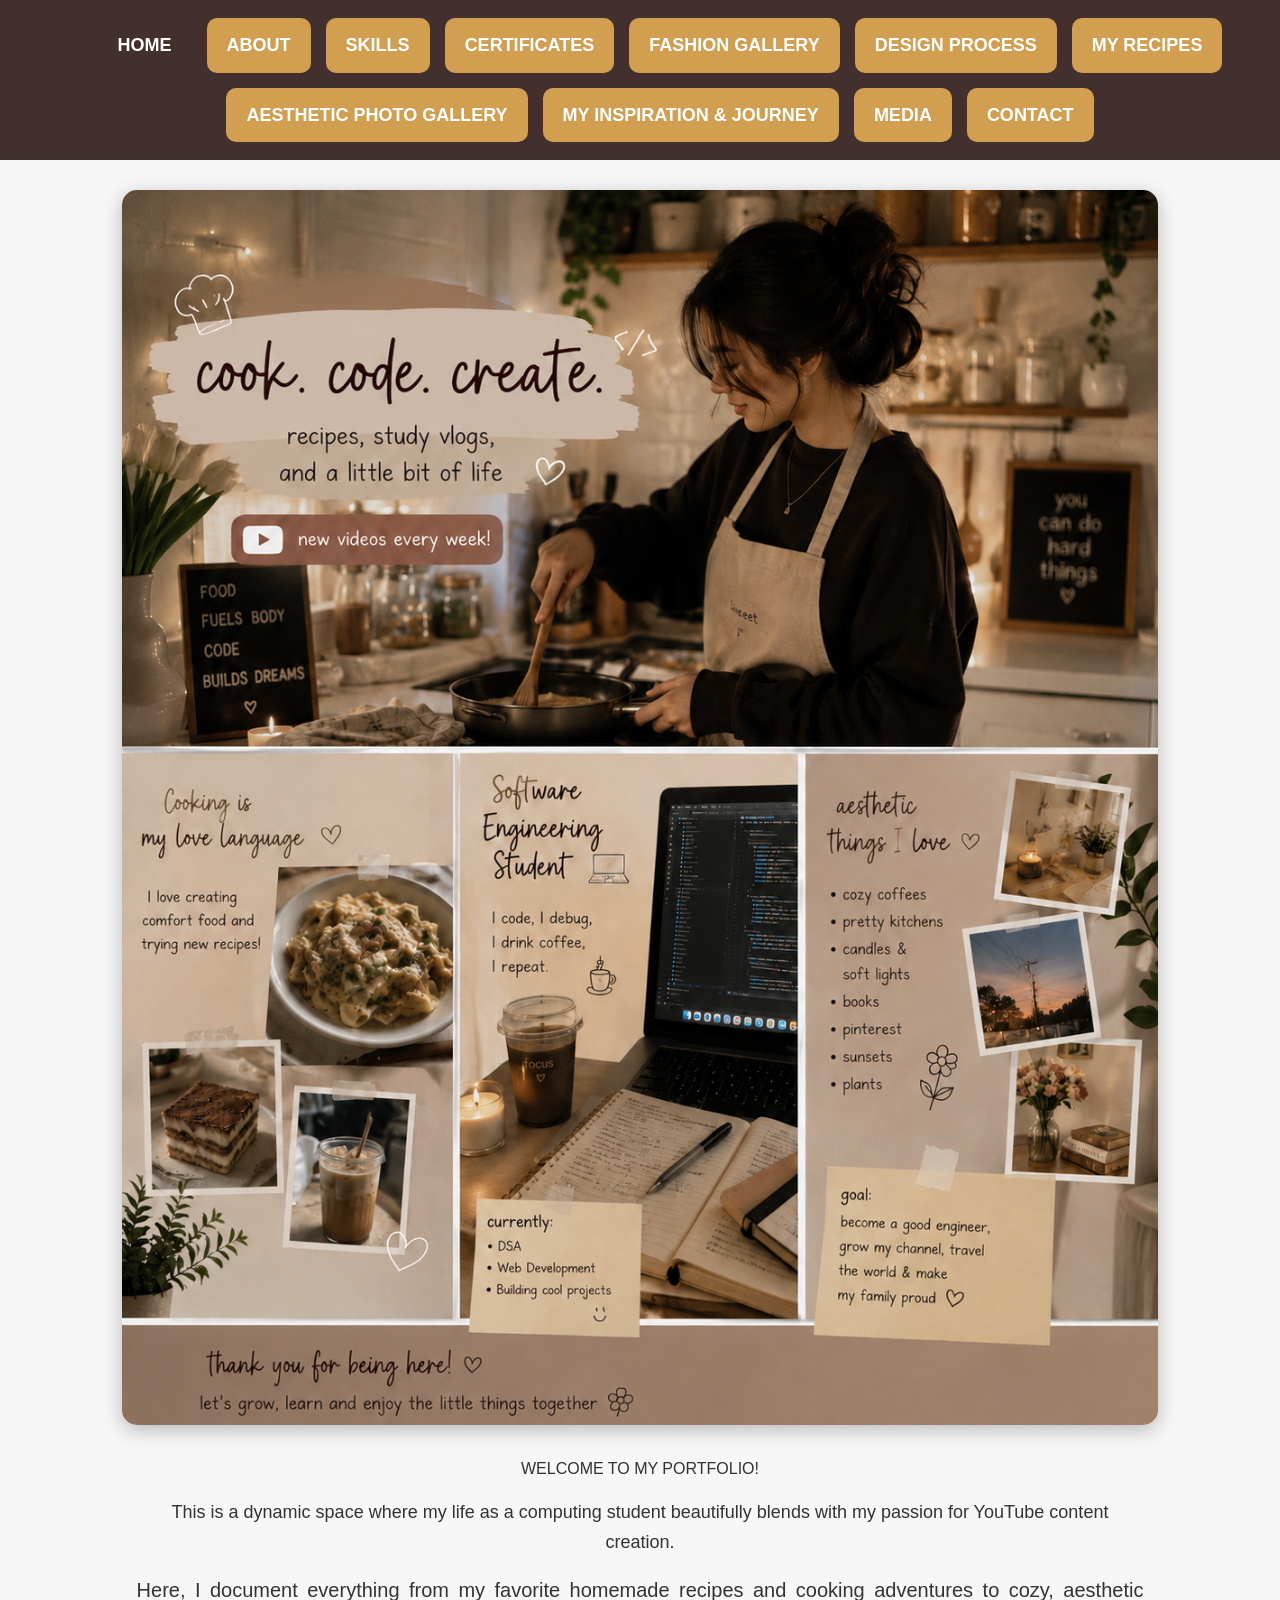
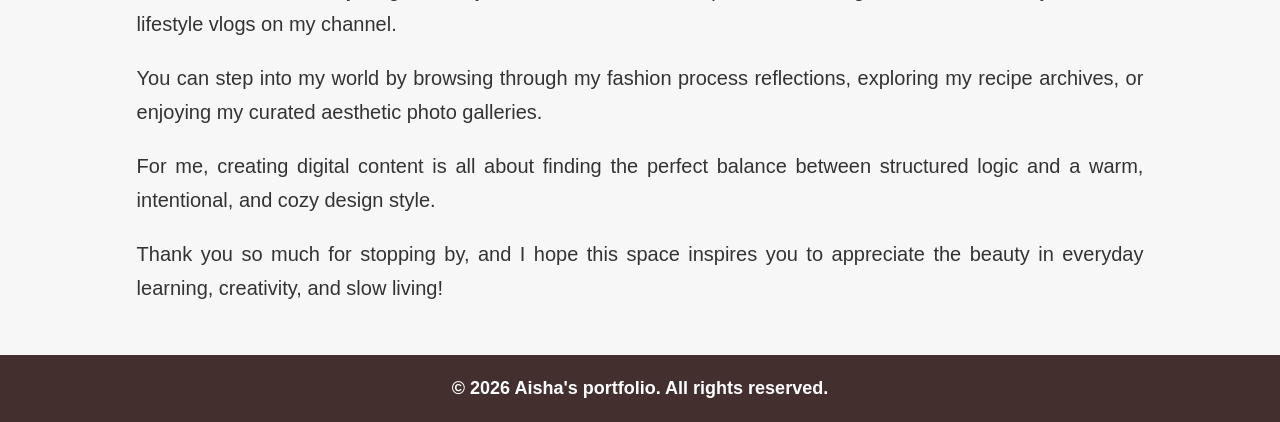
<file: index.html>
<!DOCTYPE html>
<html lang="en">
<head>
    <meta charset="UTF-8">
    <meta name="viewport" content="width=device-width, initial-scale=1.0">
    <title>My Portfolio | Home</title>
        <link rel="stylesheet" href="style.css">
</head>
<body>
    <div class="hero">
        <header>
            <nav>
                <ul class="nav-links">
                    <li class="current"><a href="index.html">HOME</a></li>
                    <li><a href="about.html">ABOUT</a></li>
                    <li><a href="skills.html">SKILLS</a></li>
                    <li><a href="certificate.html">CERTIFICATES</a></li>
                    <li><a href="fashion-gallery.html">FASHION GALLERY</a></li>
                    <li><a href="design-process.html">DESIGN PROCESS</a></li>
                    <li><a href="my-recipes.html">MY RECIPES</a></li>
                    <li><a href="aesthetic.html">AESTHETIC PHOTO GALLERY</a></li>
                    <li><a href="my-journey.html">MY INSPIRATION & JOURNEY</a></li>
                    <li><a href="media.html">MEDIA</a></li>
                    <li><a href="contact.html">CONTACT</a></li>
                </ul>
            </nav>
        </header>
               <main>
            <div class="hero-banner">
                  <main>
    <div class="hero-banner">
        <img src="home-banner.png" alt="Home Banner" class="banner-img" height="40%" width="100%">
       <div class ="detail"
 <h1 class="home-para"><span>WELCOME TO MY PORTFOLIO!</span></h1>
   <p>This is a dynamic space where my life as a computing student beautifully blends with my passion for YouTube content creation.</p>
<p class="home-para">Here, I document everything from my favorite homemade recipes and cooking adventures to cozy, aesthetic lifestyle vlogs on my channel.</p>
<p class="home-para">You can step into my world by browsing through my fashion process reflections, exploring my recipe archives, or enjoying my curated aesthetic photo galleries.</p>
<p class="home-para">For me, creating digital content is all about finding the perfect balance between structured logic and a warm, intentional, and cozy design style.</p>
<p class="home-para">Thank you so much for stopping by, and I hope this space inspires you to appreciate the beauty in everyday learning, creativity, and slow living!</p>
      
       </div>
        </main>
    </div>
    <footer>© 2026 Aisha's portfolio. All rights reserved.</footer>

</body>
</html>
</file>
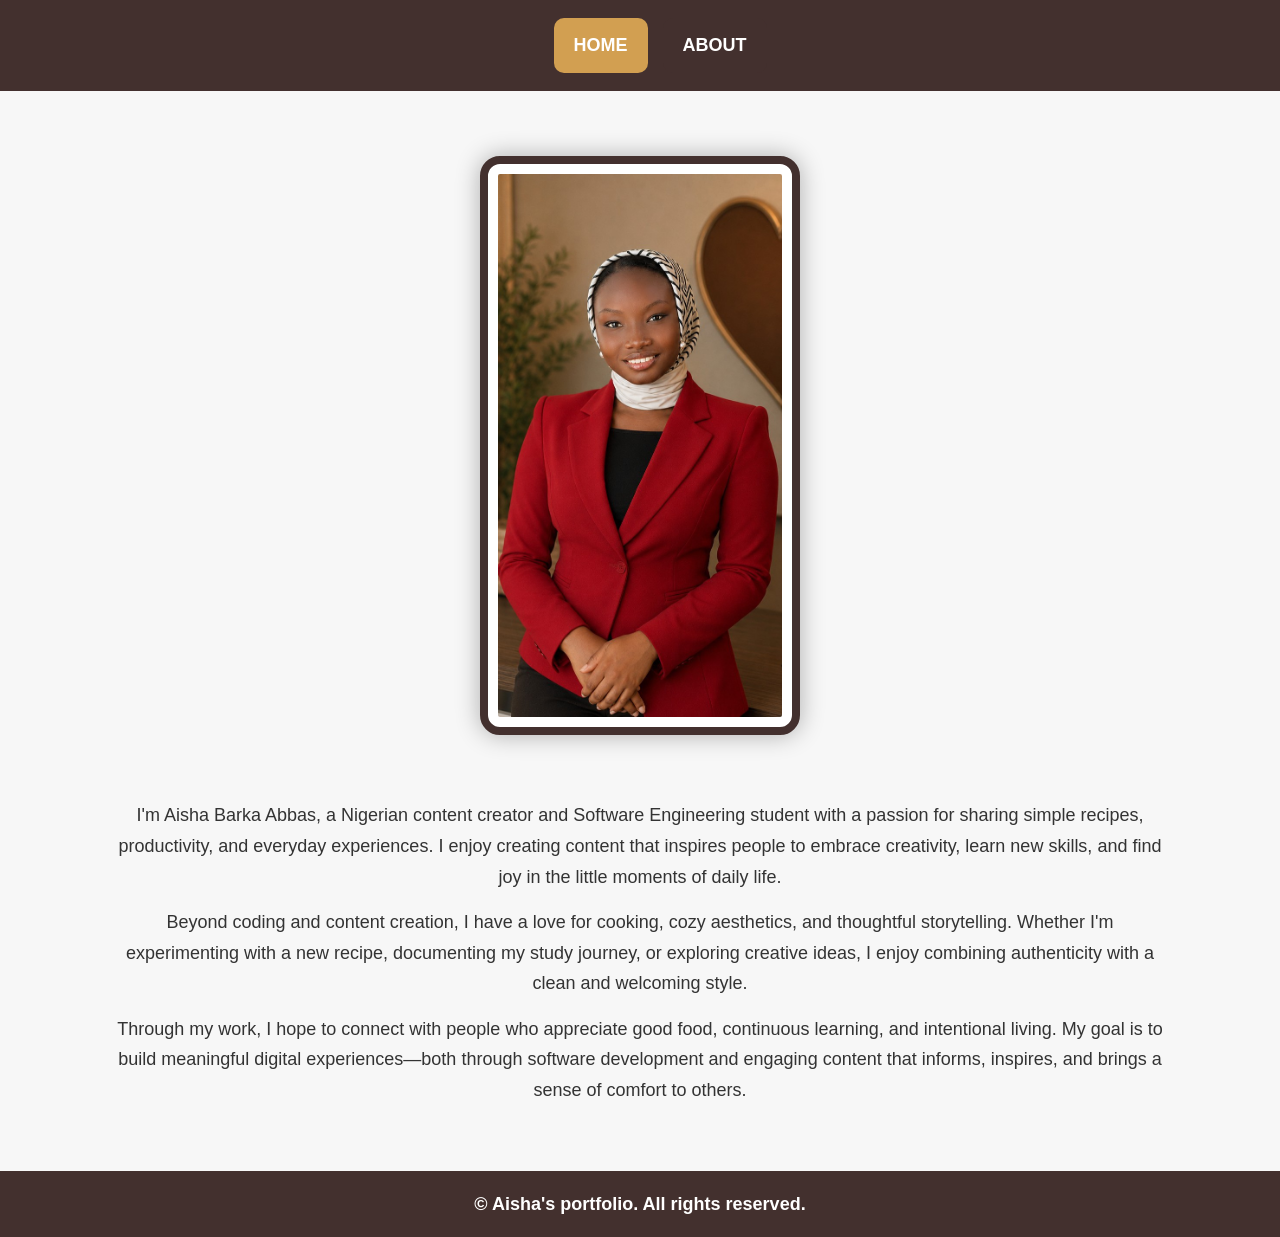
<file: about.html>
<!DOCTYPE html>
<html lang="en">
<head>
    <meta charset="UTF-8">
    <meta name="viewport" content="width=device-width, initial-scale=1.0">
    <title>About</title>
        <link rel="stylesheet" href="style.css">
</head>
<body>
 <div class="hero">
     <header>
    <nav>
        <ul class="nav-links">
            <li><a href="index.html">HOME</a></li>
            <li class="current"><a href="about.html">ABOUT</a></li>
                    </ul>
    </nav>
</header>

                 <main>
    <div class="about-banner">

        <img src="my-portrait.png" class="banner-img" width="80%" height="70%">

        <div class="detail">
<p>I'm Aisha Barka Abbas, a Nigerian content creator and Software Engineering student with a passion for sharing simple recipes, productivity, and everyday experiences. I enjoy creating content that inspires people to embrace creativity, learn new skills, and find joy in the little moments of daily life.</p>
<p>Beyond coding and content creation, I have a love for cooking, cozy aesthetics, and thoughtful storytelling. Whether I'm experimenting with a new recipe, documenting my study journey, or exploring creative ideas, I enjoy combining authenticity with a clean and welcoming style.</p>
<p>Through my work, I hope to connect with people who appreciate good food, continuous learning, and intentional living. My goal is to build meaningful digital experiences—both through software development and engaging content that informs, inspires, and brings a sense of comfort to others.</p>
        </div>

    </div>
    <footer>© Aisha's portfolio. All rights reserved.</footer>
</main>
</file>
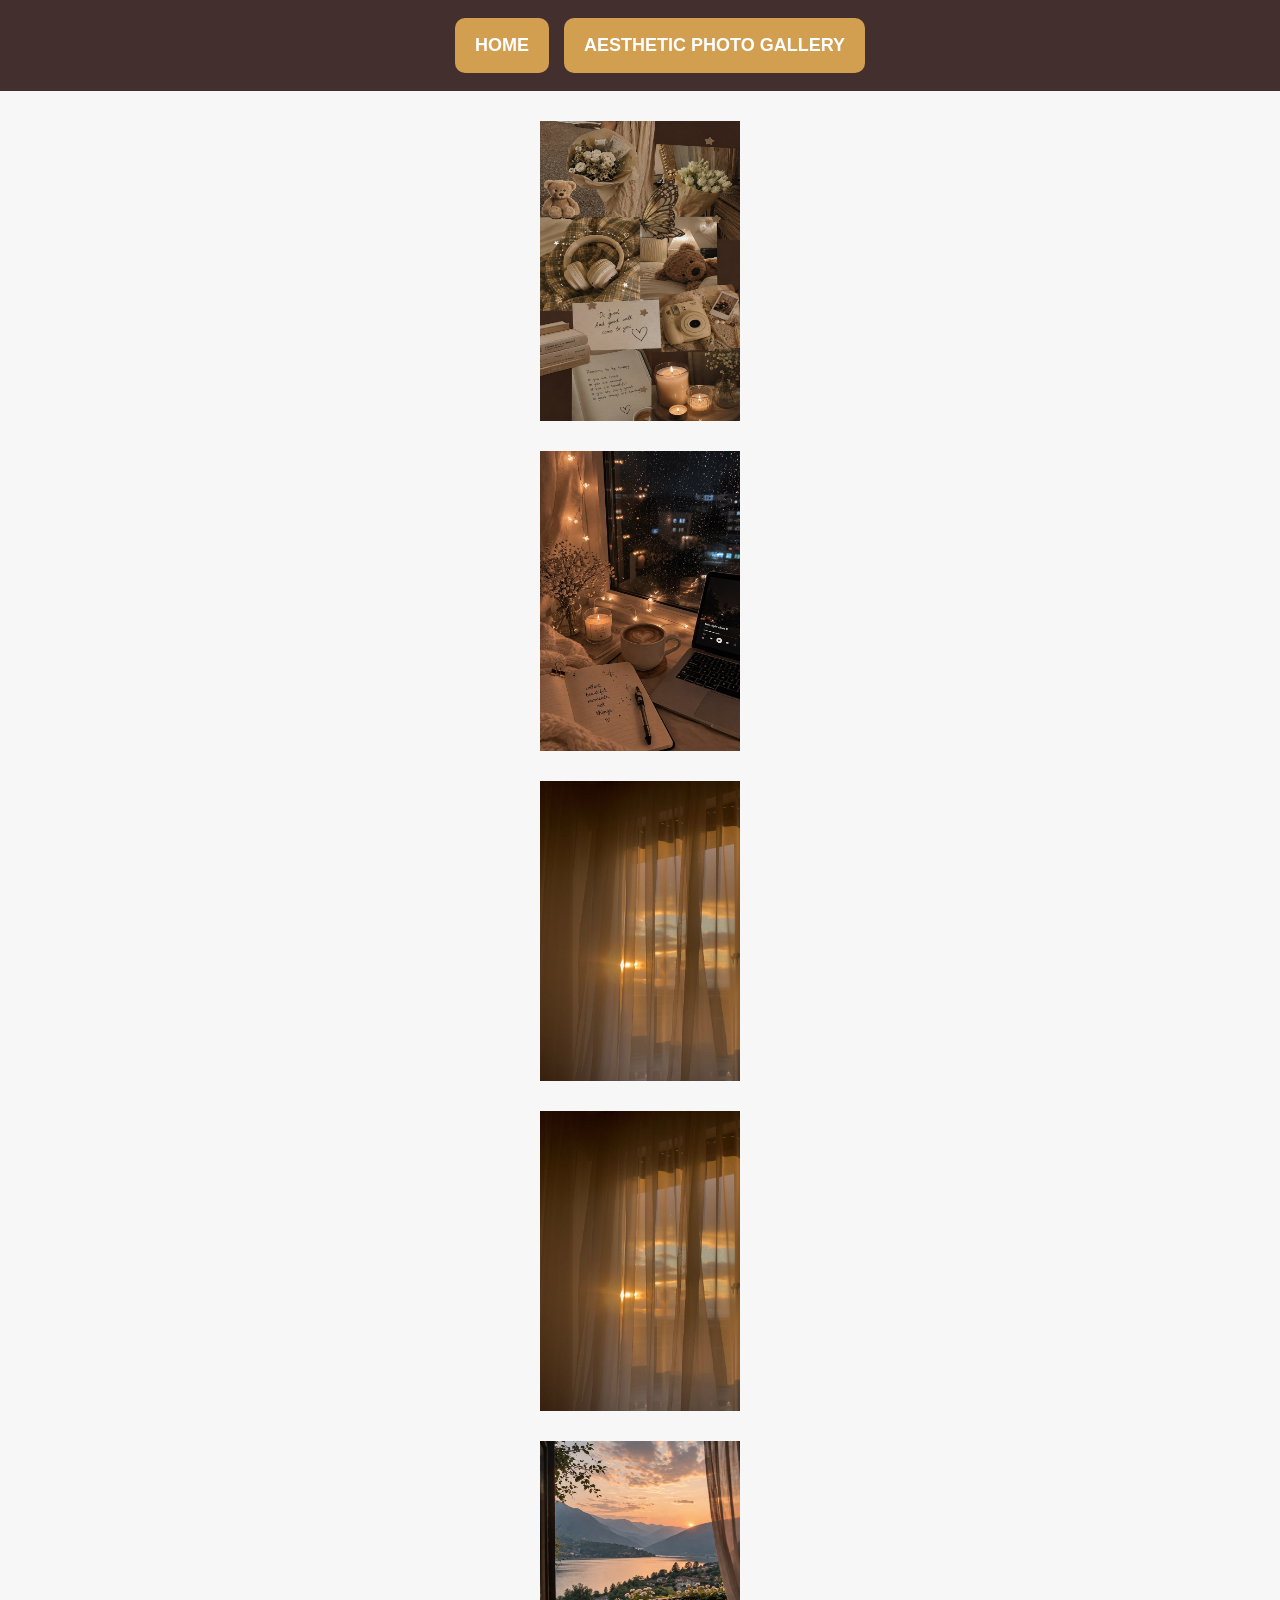
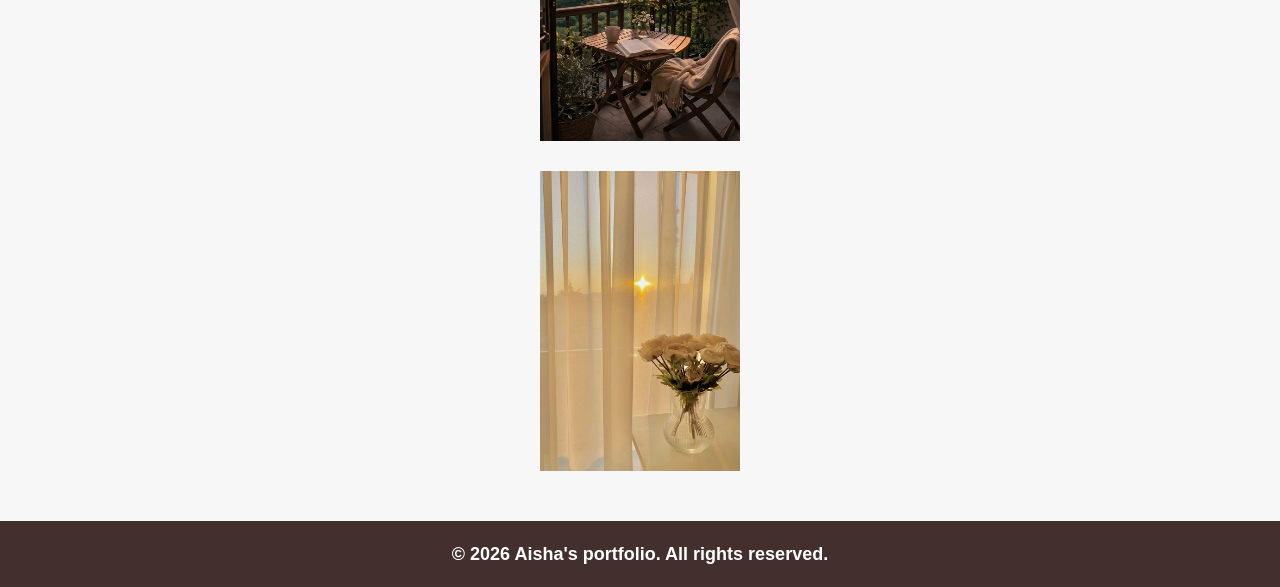
<file: aesthetic.html>
<!DOCTYPE html>
<html lang="en">
<head>
    <meta charset="UTF-8">
    <meta name="viewport" content="width=device-width, initial-scale=1.0">
    <title>My Recipes</title>
    <link rel="stylesheet" href="style.css">
</head>
<body>

    <div class="hero">
        <header>
    <nav>
                <ul class="nav-links">
            <li><a href="index.html">HOME</a></li>
            <li><a href="aesthetic.html">AESTHETIC PHOTO GALLERY</a></li>
        </ul>
            </nav>
</header>
<main>
    <div class="hero-banner">
        <img src="aesthetic.jpg" alt="aesthetic" width="200" height="300">
    </div>

    <div class="hero-banner">
        <img src="r.jpg" alt="aesthetic"width="200" height="300">
    </div>
<div class="hero-banner">
        <img src="y.jpg" alt="aesthetic"width="200" height="300">
    </div>
<div class="hero-banner">
        <img src="y.jpg" alt="aesthetic"width="200" height="300">
    </div>

    <div class="hero-banner">
        <img src="q.jpg" alt="aesthetic"width="200" height="300">
    </div>

    <div class="hero-banner">
        <img src="w.jpg" alt="aesthetic"width="200" height="300">
    </div>
</main>
           <footer>© 2026 Aisha's portfolio. All rights reserved.</footer>
</body>
</html>
</file>
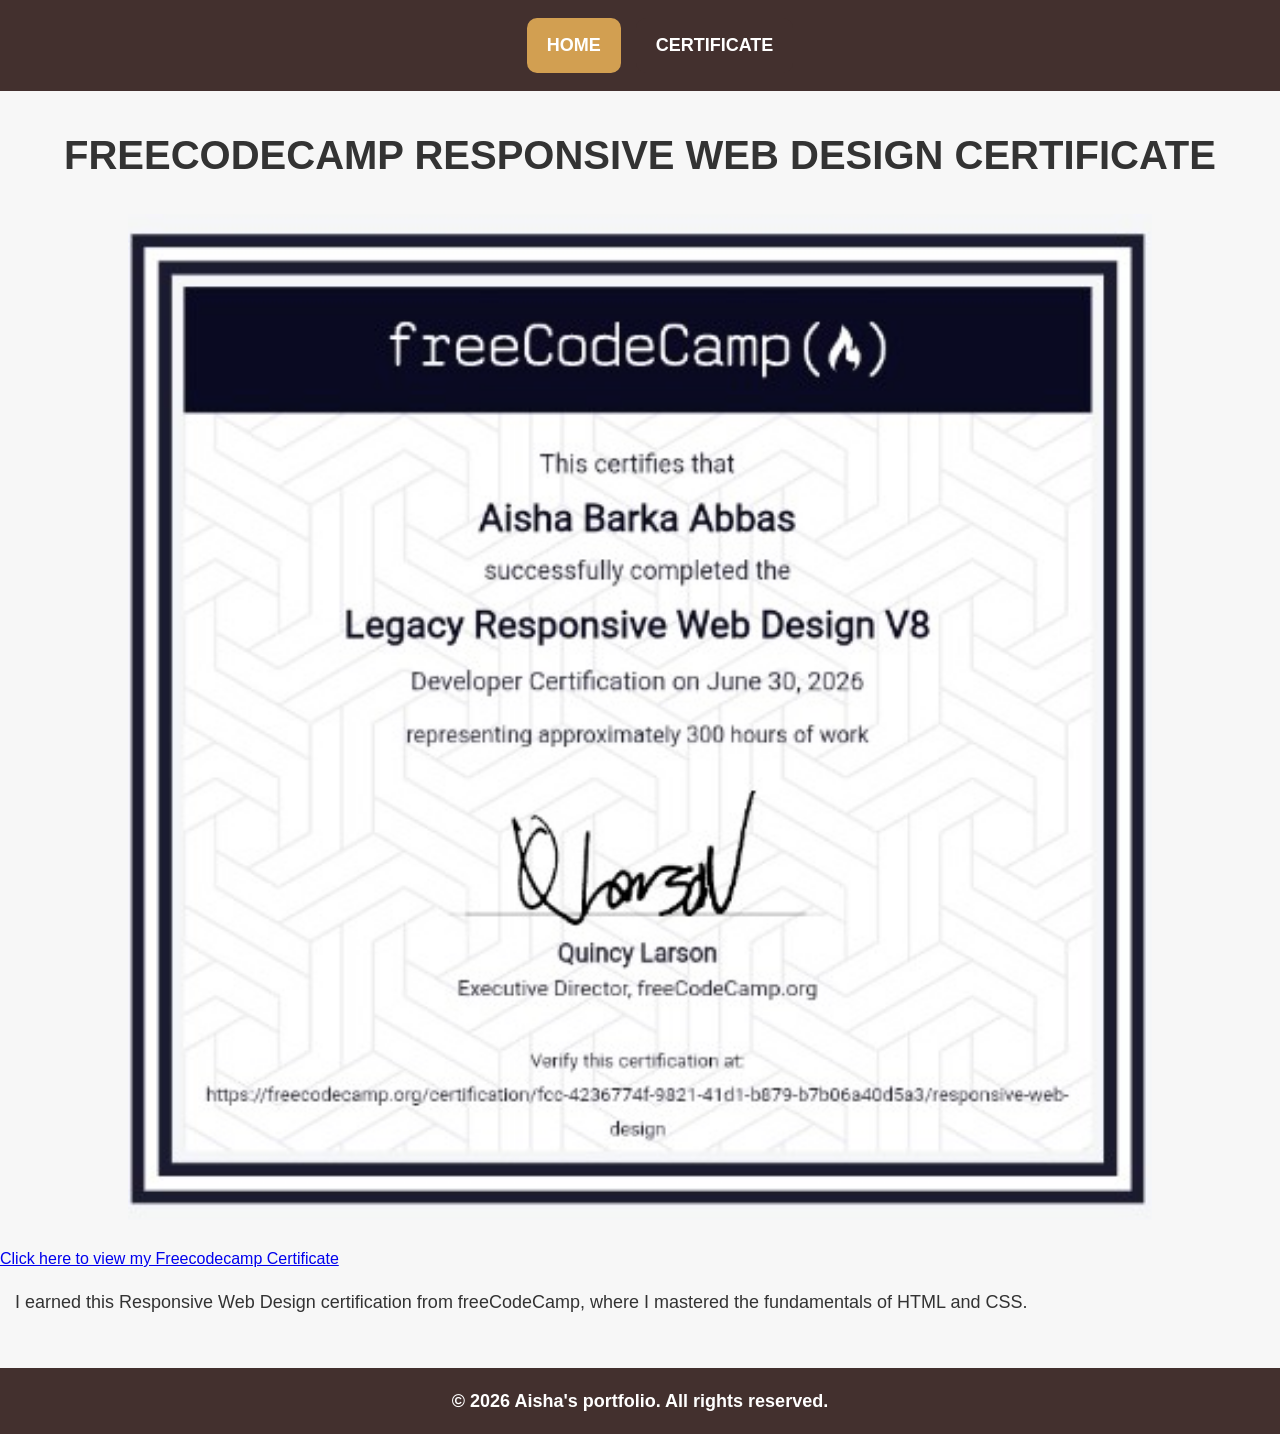
<file: certificate.html>
<!DOCTYPE html>
<html lang="en">
<head>
    <meta charset="UTF-8">
    <meta name="viewport" content="width=device-width, initial-scale=1.0">
    <title>About</title>
        <link rel="stylesheet" href="style.css">
</head>
<body>
 <div class="hero">
     <header>
    <nav>
        <ul class="nav-links">
            <li><a href="index.html">HOME</a></li>
            <li class="current"><a href="certificate.html">CERTIFICATE</a></li>
                    </ul>
    </nav>
</header>

                 <main>
                     <div class="detail">
            <h1>FREECODECAMP RESPONSIVE WEB DESIGN CERTIFICATE</h1>                     
  <img src="certificate.jpg" alt="My FreeCodeCamp Certification" width="80%" height="70%">
</a>
   <a href="https://www.freecodecamp.org/certification/fcc-4236774f-9821-41d1-b879-b7b06a40d5a3/responsive-web-design" target="_blank">
       Click here to view my Freecodecamp Certificate</a>
                   
                           <p>I earned this Responsive Web Design certification from freeCodeCamp, where I mastered the fundamentals of HTML and CSS.

</p>    
<footer>© 2026 Aisha's portfolio. All rights reserved.</footer>
</footer>     
</main>
</body>
</html>
</file>
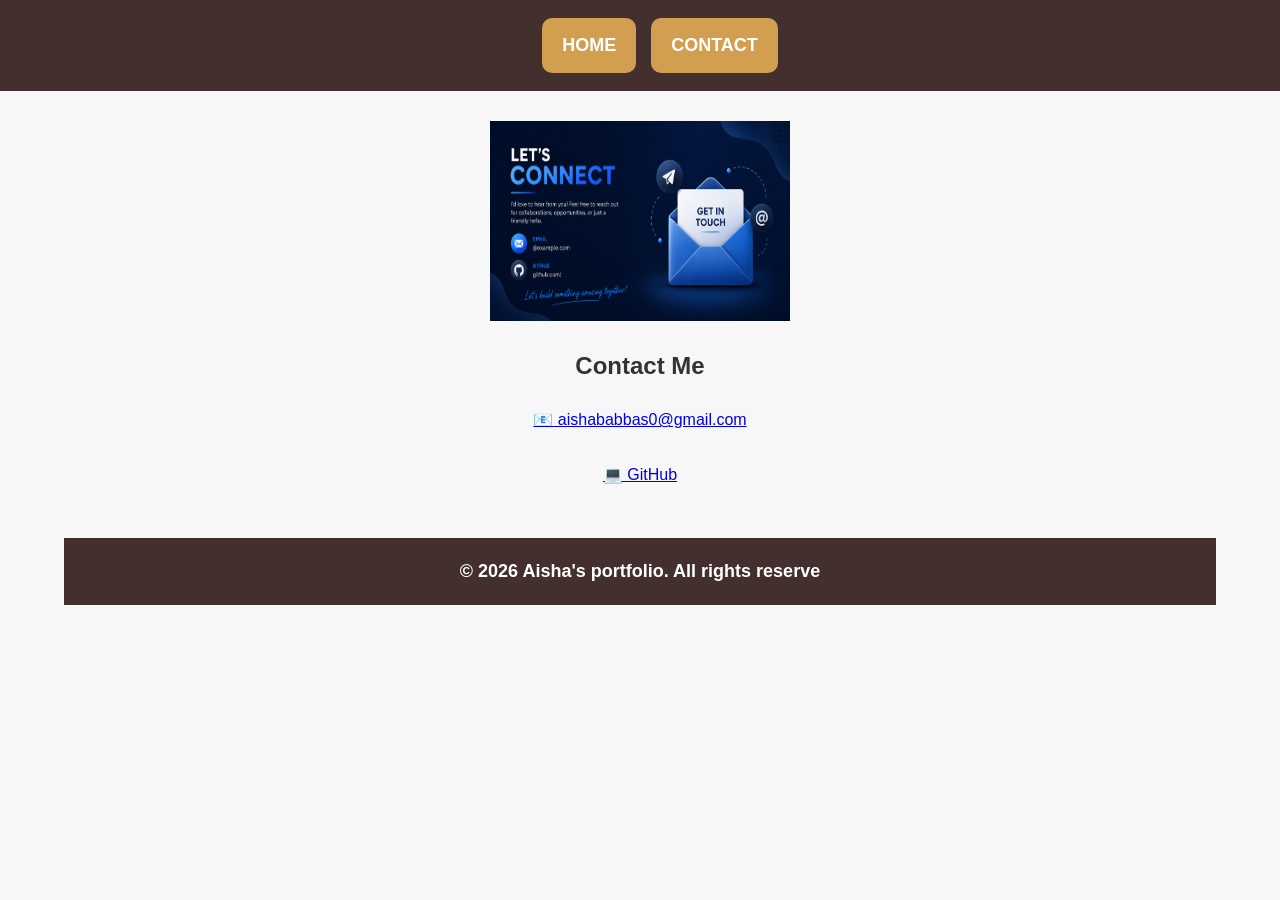
<file: contact.html>
<!DOCTYPE html>
<html lang="en">
<head>
    <meta charset="UTF-8">
    <meta name="viewport" content="width=device-width, initial-scale=1.0">
    <title>My Recipes</title>
    <link rel="stylesheet" href="style.css">
</head>
<body>

    <div class="hero">
        <header>
    <nav>
                <ul class="nav-links">
            <li><a href="index.html">HOME</a></li>
            <li><a href="contact.html">CONTACT</a></li>
        </ul>
            </nav>
</header>
<main>
    <div class="hero-banner">
        <img src="contact.png" alt="contact" width="300" height="200">
        
<section id="contact">
    <h2>Contact Me</h2>

    <a href="mailto:yourname@example.com">
        📧 aishababbas0@gmail.com
    </a>
    <br><br>

    <a href="https://github.com/yourusername" target="_blank">
        💻 GitHub
    </a>
</section>
<footer>© 2026 Aisha's portfolio. All rights reserve</footer>
</file>
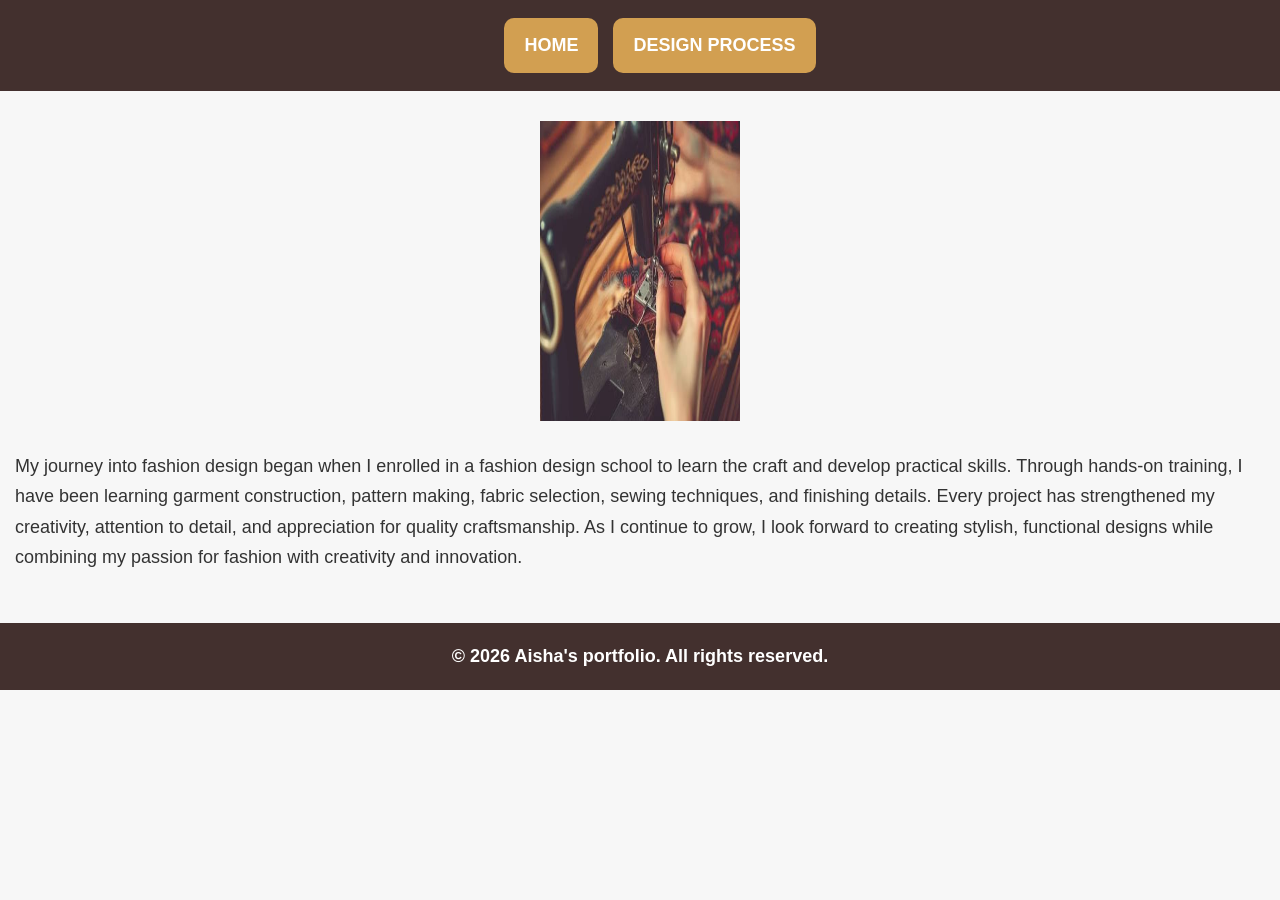
<file: design-process.html>
<!DOCTYPE html>
<html lang="en">
<head>
    <meta charset="UTF-8">
    <meta name="viewport" content="width=device-width, initial-scale=1.0">
    <title>My Recipes</title>
    <link rel="stylesheet" href="style.css">
</head>
<body>

    <div class="hero">
        <header>
    <nav>
                <ul class="nav-links">
            <li><a href="index.html">HOME</a></li>
            <li><a href="design-process.html">DESIGN PROCESS</a></li>
        </ul>
            </nav>
</header>
<main>
    <div class="hero-banner">
        <img src="sewing.jpg" alt="fashion" width="200" height="300">
    </div>
<p>My journey into fashion design began when I enrolled in a fashion design school to learn the craft and develop practical skills. Through hands-on training, I have been learning garment construction, pattern making, fabric selection, sewing techniques, and finishing details. Every project has strengthened my creativity, attention to detail, and appreciation for quality craftsmanship. As I continue to grow, I look forward to creating stylish, functional designs while combining my passion for fashion with creativity and innovation.</p>
<footer>© 2026 Aisha's portfolio. All rights reserved.</footer>
</body>
</html>
</file>
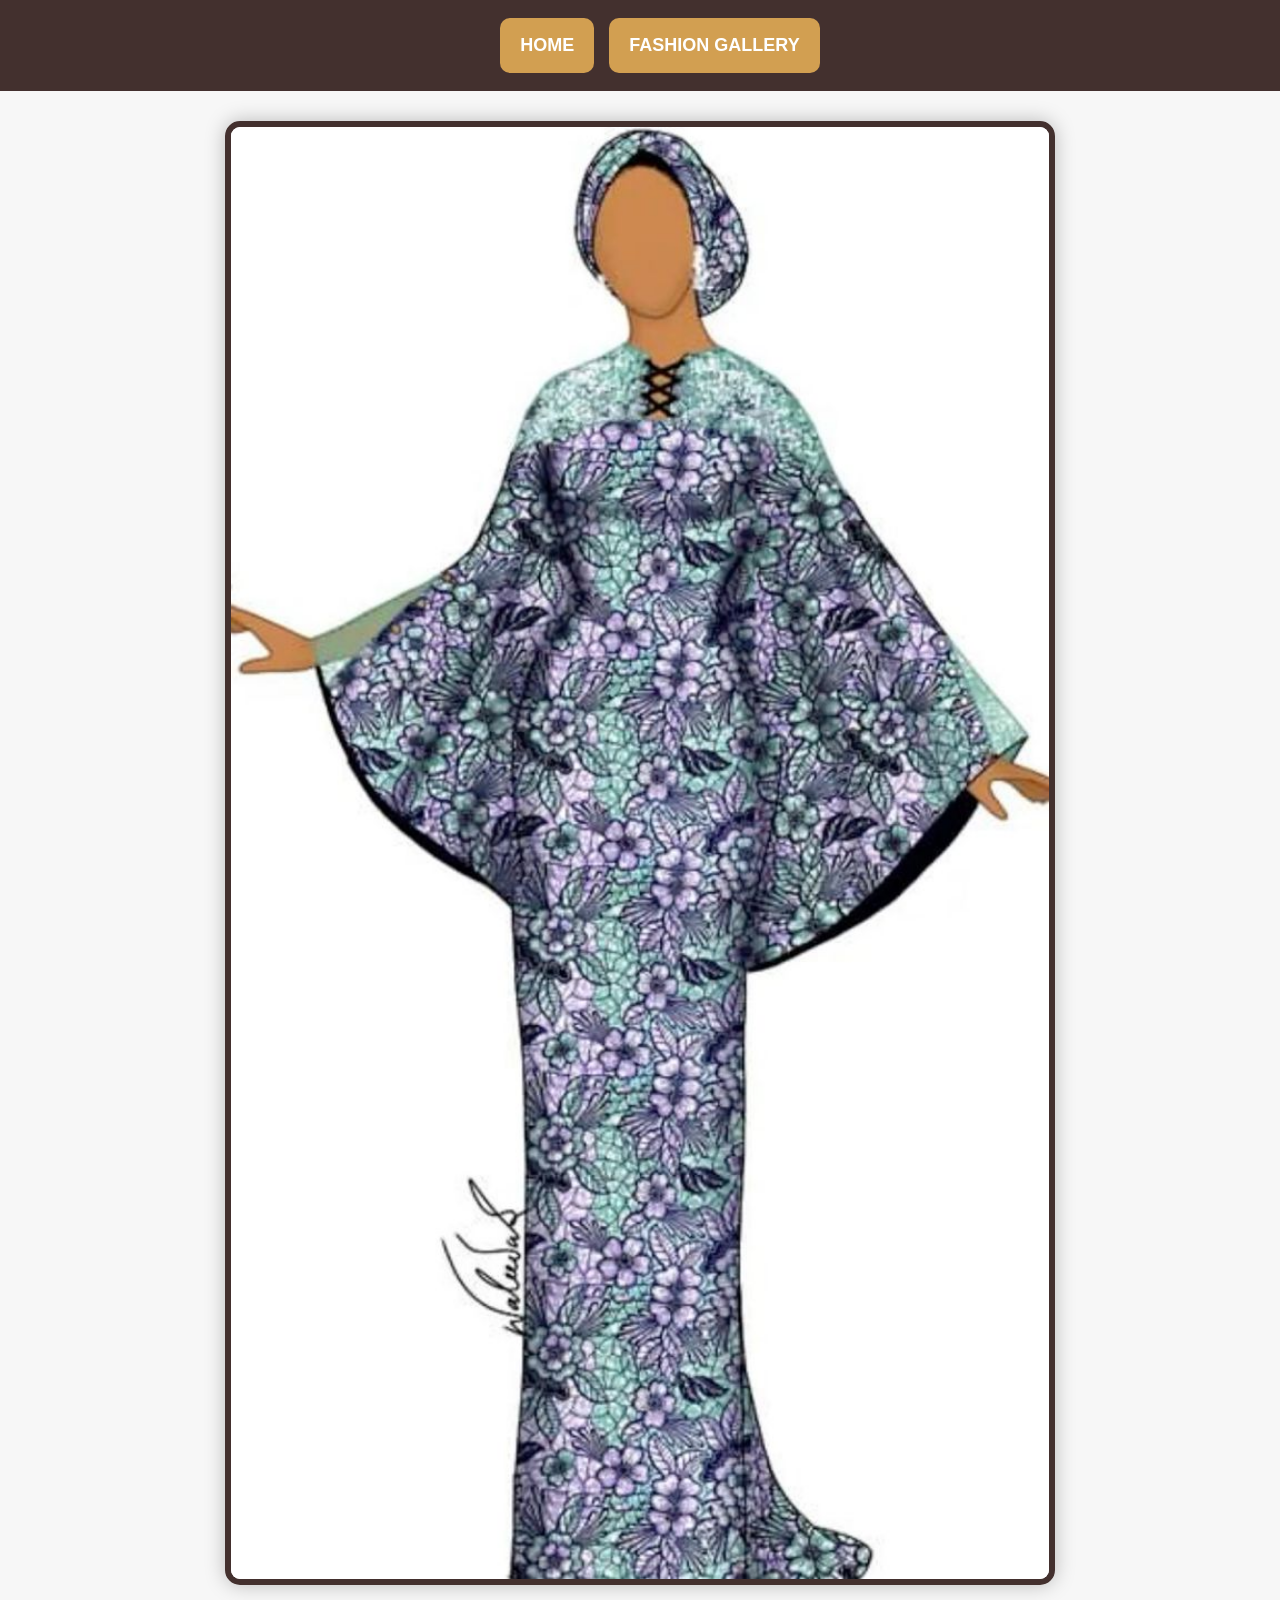
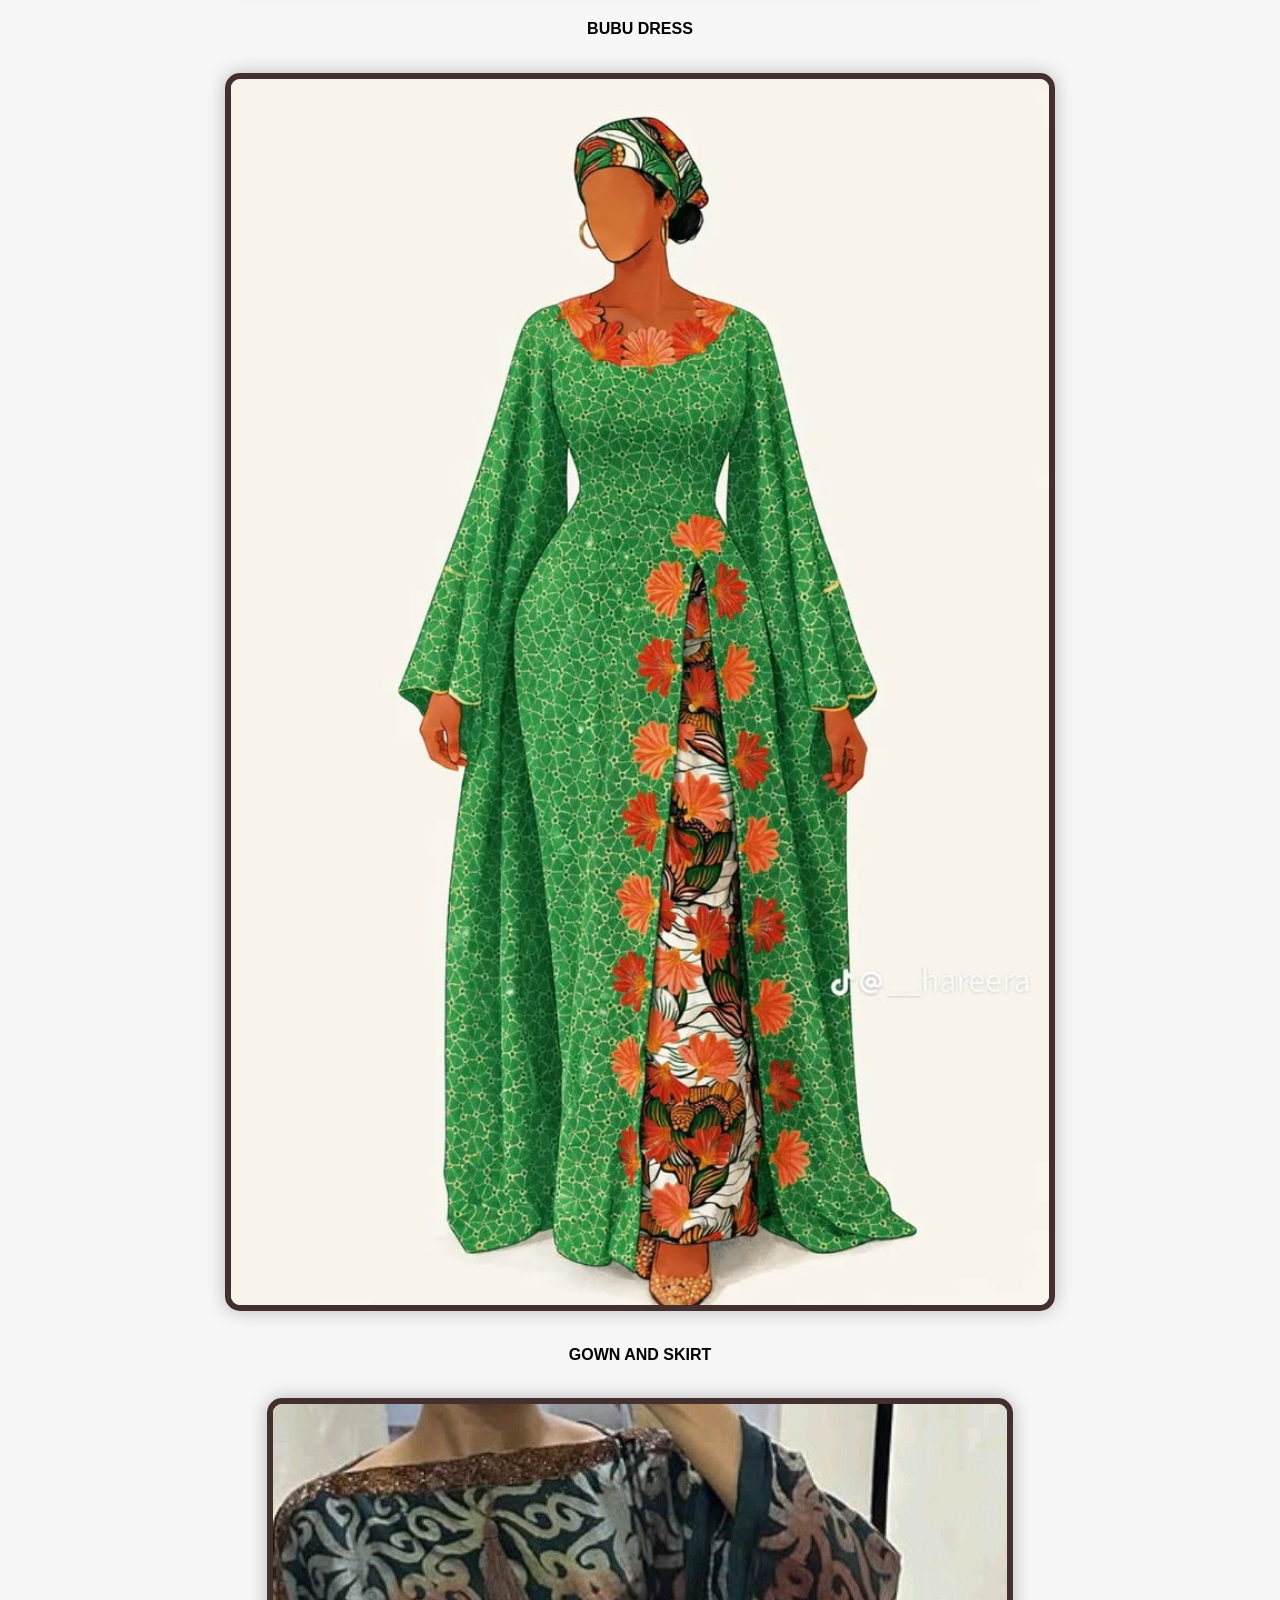
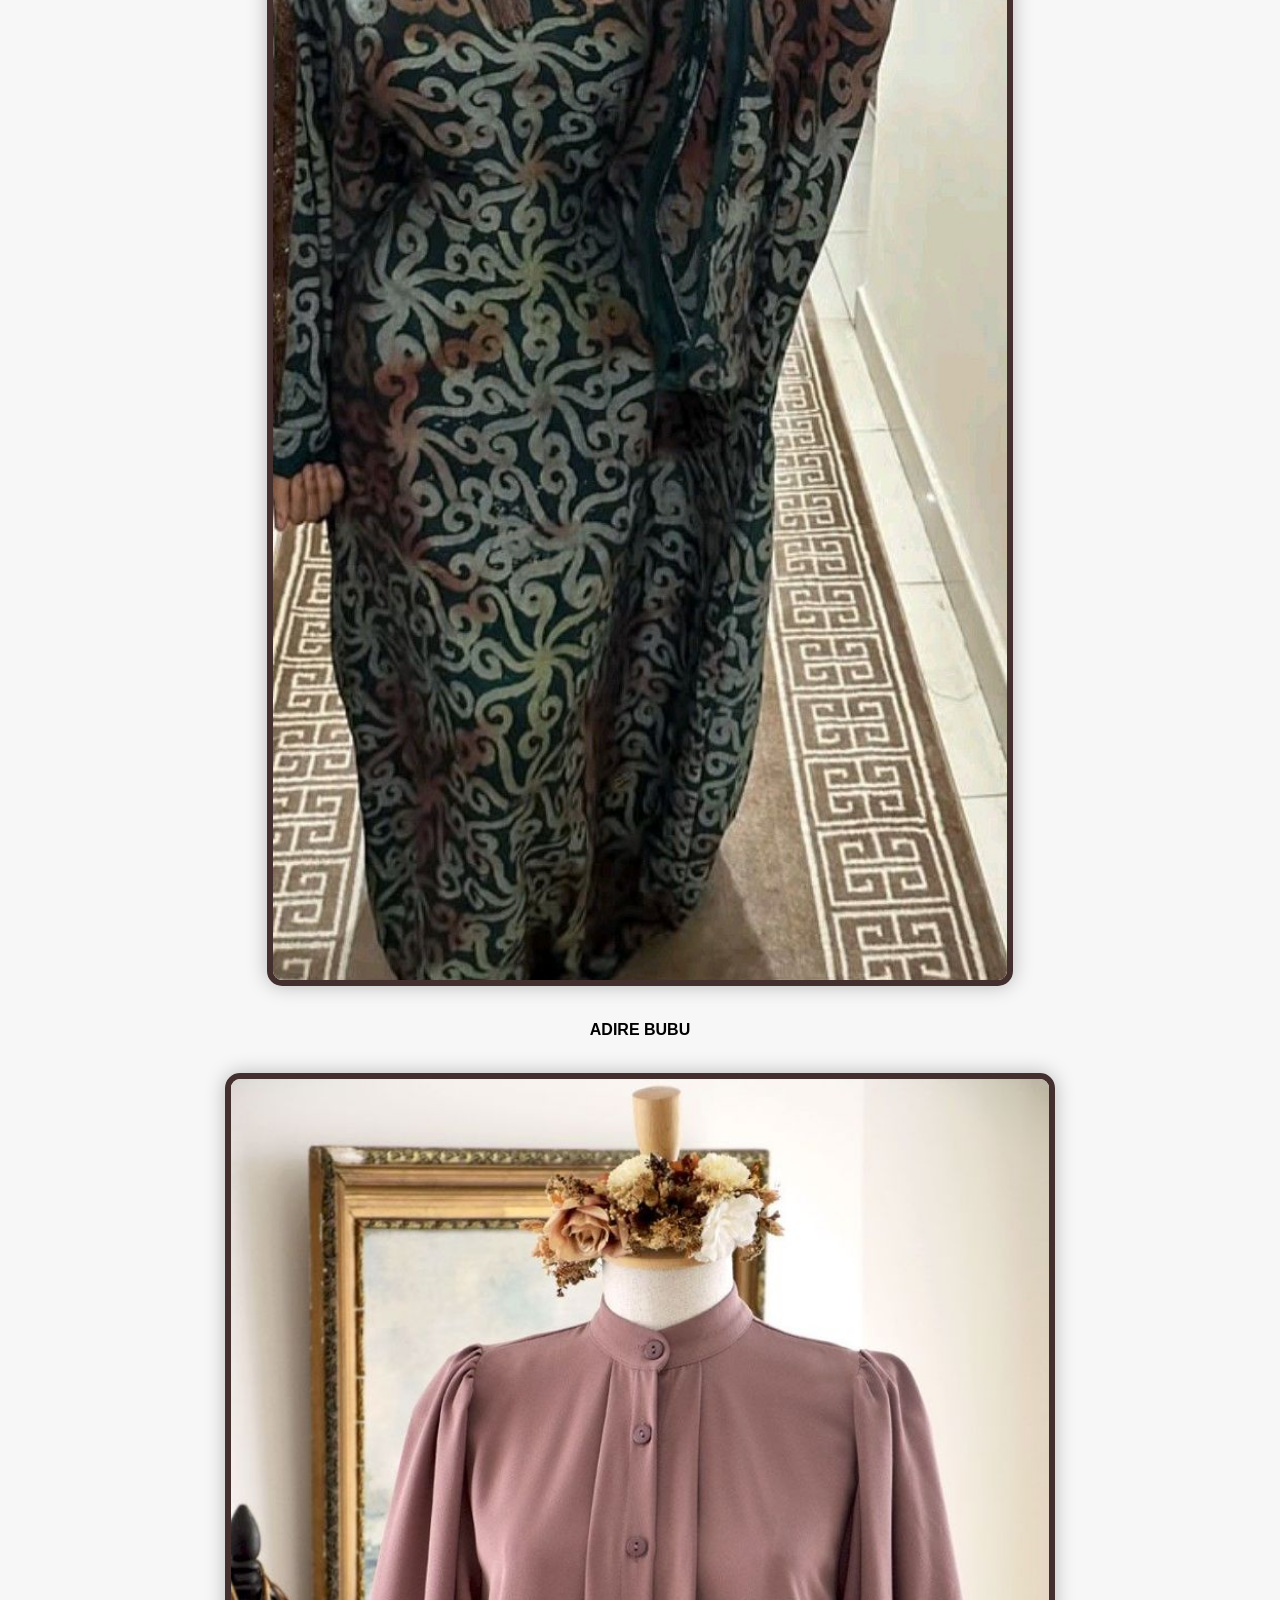
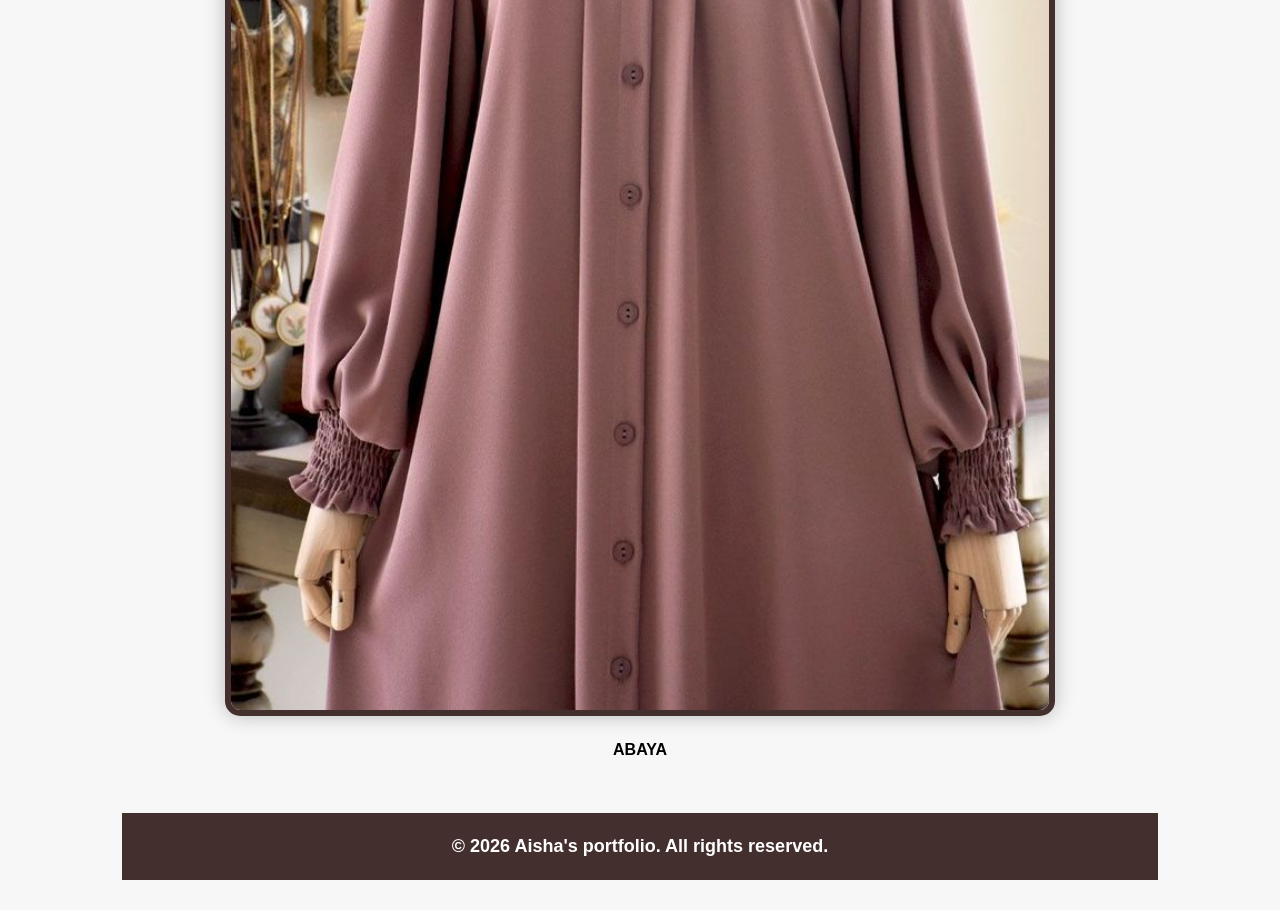
<file: fashion-gallery.html>
<!DOCTYPE html>
<html lang="en">
<head>
    <meta charset="UTF-8">
    <meta name="viewport" content="width=device-width, initial-scale=1.0">
    <title>My Recipes</title>
    <link rel="stylesheet" href="style.css">
</head>
<body>

    <div class="hero">
        <header>
    <nav>
                <ul class="nav-links">
            <li><a href="index.html">HOME</a></li>
            <li><a href="fashion-gallery.html">FASHION GALLERY</a></li>
        </ul>
            </nav>
</header>
           <main>
            <div class="hero-banner">
                  <main>                       
  <div class="hero-banner">
      <figcaption>
        <img src="bubu.jpg" alt="fashion" class="fashion-img" height="70%" width="80%">
     <div class="hero-banner">BUBU DRESS
     </figcaption>
     <figcaption>
        <img src="dress.jpg" alt="fashion" class="fashion-img" height="70%" width="80%">
   <div class="hero-banner">GOWN AND SKIRT</figcaption>
   <figcaption>
        <div class="hero-banner">
        <img src="adire.jpg" alt="fashion" class="fashion-img" height="70%" width="80%">
<div class="hero-banner">ADIRE BUBU</figcaption>
       <figcaption><img src="suit.jpg" alt="fashion" class="fashion-img" height="70%" width="80%">ABAYA</figcaption>
        <footer>© 2026 Aisha's portfolio. All rights reserved.</footer>
        </footer>
</body>
</html>
</file>
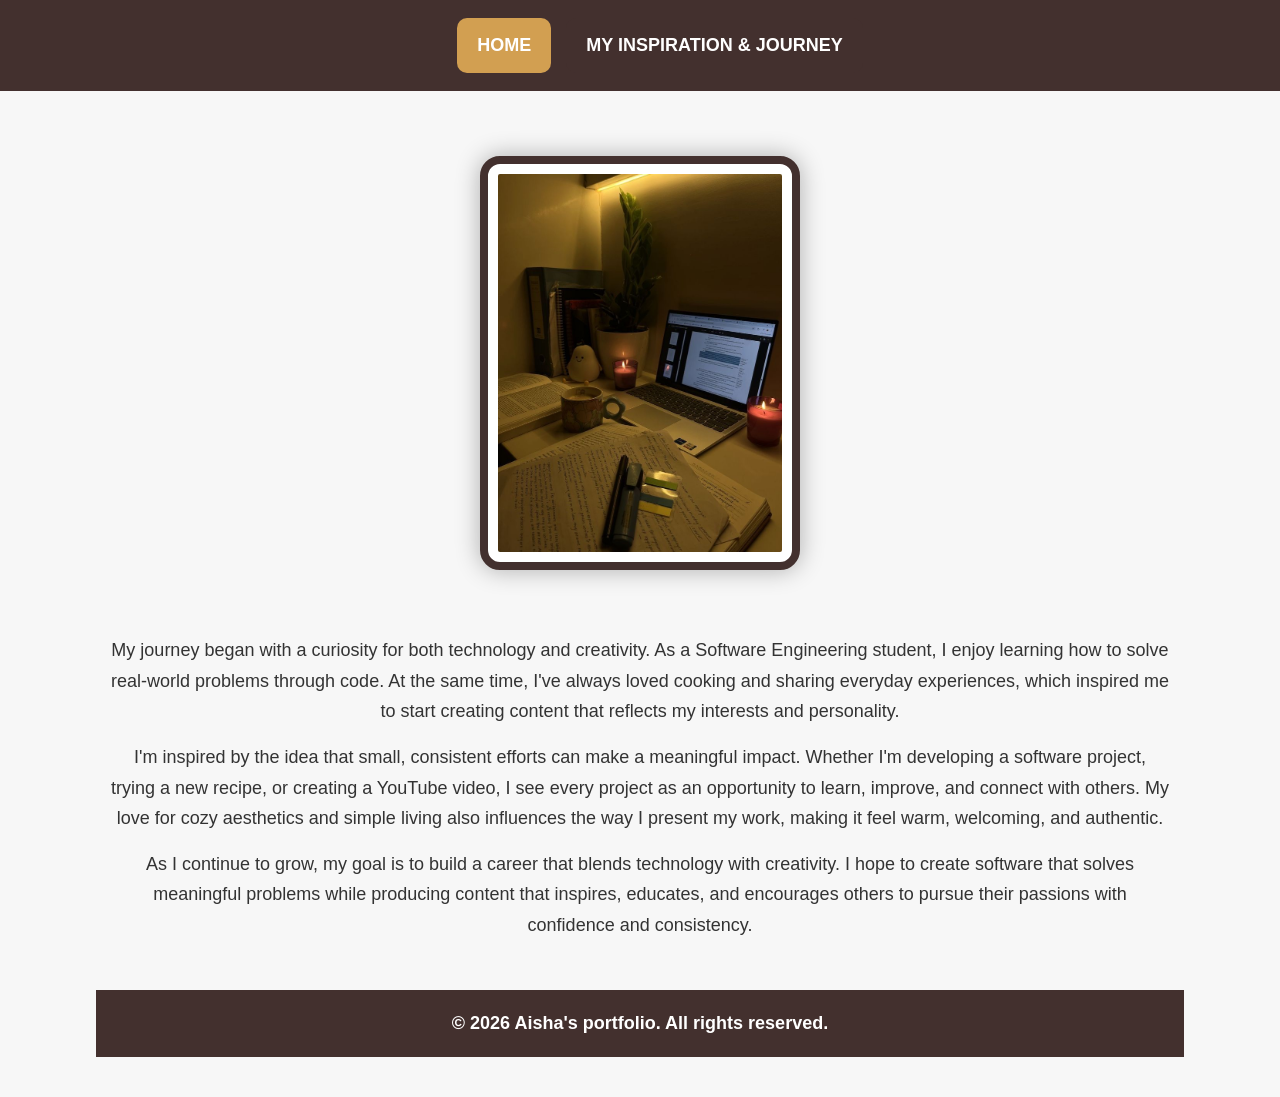
<file: my-journey.html>
<!DOCTYPE html>
<html lang="en">
<head>
    <meta charset="UTF-8">
    <meta name="viewport" content="width=device-width, initial-scale=1.0">
    <title>About</title>
        <link rel="stylesheet" href="style.css">
</head>
<body>
 <div class="hero">
     <header>
    <nav>
        <ul class="nav-links">
            <li><a href="index.html">HOME</a></li>
            <li class="current"><a href="my-journey.html">MY INSPIRATION & JOURNEY</a></li>
                    </ul>
    </nav>
</header>

                 <main>
    <div class="about-banner">

        <img src="t.jpg" class="banner-img" width="80%" height="70%">

        <div class="detail">
            <p>My journey began with a curiosity for both technology and creativity. As a Software Engineering student, I enjoy learning how to solve real-world problems through code. At the same time, I've always loved cooking and sharing everyday experiences, which inspired me to start creating content that reflects my interests and personality.
</p>
<p>I'm inspired by the idea that small, consistent efforts can make a meaningful impact. Whether I'm developing a software project, trying a new recipe, or creating a YouTube video, I see every project as an opportunity to learn, improve, and connect with others. My love for cozy aesthetics and simple living also influences the way I present my work, making it feel warm, welcoming, and authentic.
</p>
<p>
As I continue to grow, my goal is to build a career that blends technology with creativity. I hope to create software that solves meaningful problems while producing content that inspires, educates, and encourages others to pursue their passions with confidence and consistency.
</p>

   <footer>© 2026 Aisha's portfolio. All rights reserved.</footer>
</body>
</html>
</file>
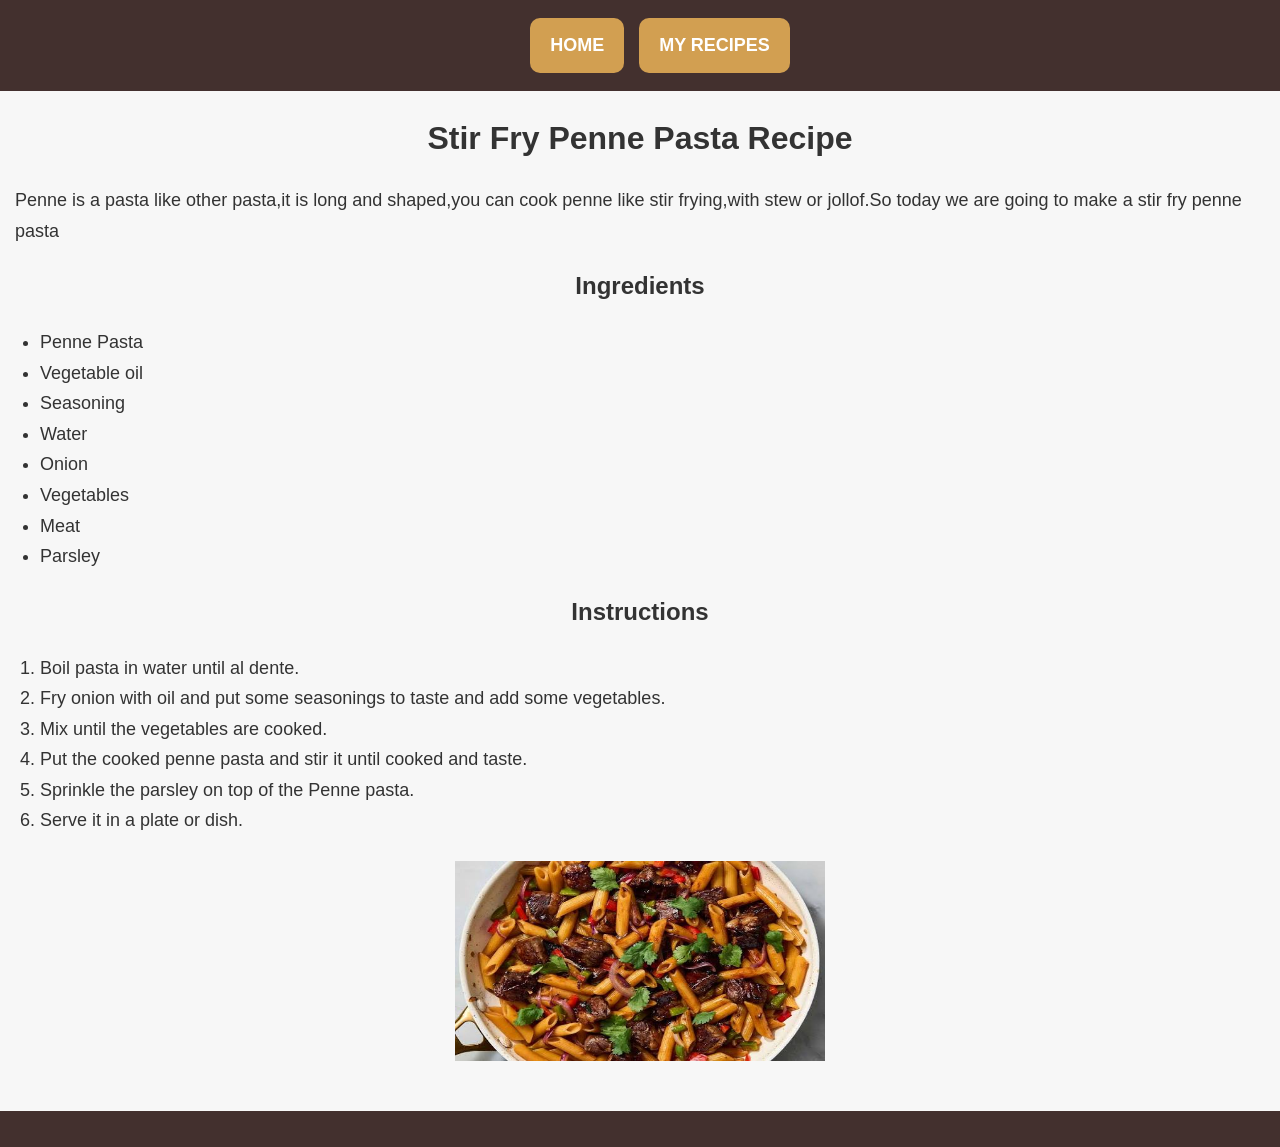
<file: my-recipes.html>
<!DOCTYPE html>
<html lang="en">
<head>
    <meta charset="UTF-8">
    <meta name="viewport" content="width=device-width, initial-scale=1.0">
    <title>My Recipes</title>
    <link rel="stylesheet" href="style.css">
</head>
<body>

    <div class="hero">
        <header>
    <nav>
                <ul class="nav-links">
            <li><a href="index.html">HOME</a></li>
            <li><a href="my-recipes.html">MY RECIPES</a></li>
        </ul>
            </nav>
</header>

                          
             <h1> Stir Fry Penne Pasta Recipe </h1>
             <p>Penne is a pasta like other pasta,it is long and shaped,you can cook penne like stir frying,with stew or jollof.So today we are going to make a stir fry penne pasta</p>
             <h2>Ingredients</h2>
             <ul>
               <li>Penne Pasta</li>
                 <li>Vegetable oil</li>
                   <li>Seasoning</li>
                     <li>Water</li>
                       <li>Onion</li>
                         <li>Vegetables</li>
                         <li>Meat</li>
                         <li>Parsley</li>
                           </ul>
                             <h2>Instructions</h2>
                               <ol>
                               <li>Boil pasta in water until al dente.</li>
                               <li>Fry onion with oil and put some seasonings to taste and add some vegetables.</li>
                               <li>Mix until the vegetables are cooked.</li>
                               <li>Put the cooked penne pasta and stir it until cooked and taste.</li>
                               <li>Sprinkle the parsley on top of the Penne pasta.</li>
                               <li>Serve it in a plate or dish.</li>
                               </ol>
                               <img src ="penne.jpeg" alt ="A stir fry penne pasta in a plate" height="200ppx" width="370ppx">
      <footer></footer>                                                          
</body>
</html>
</file>
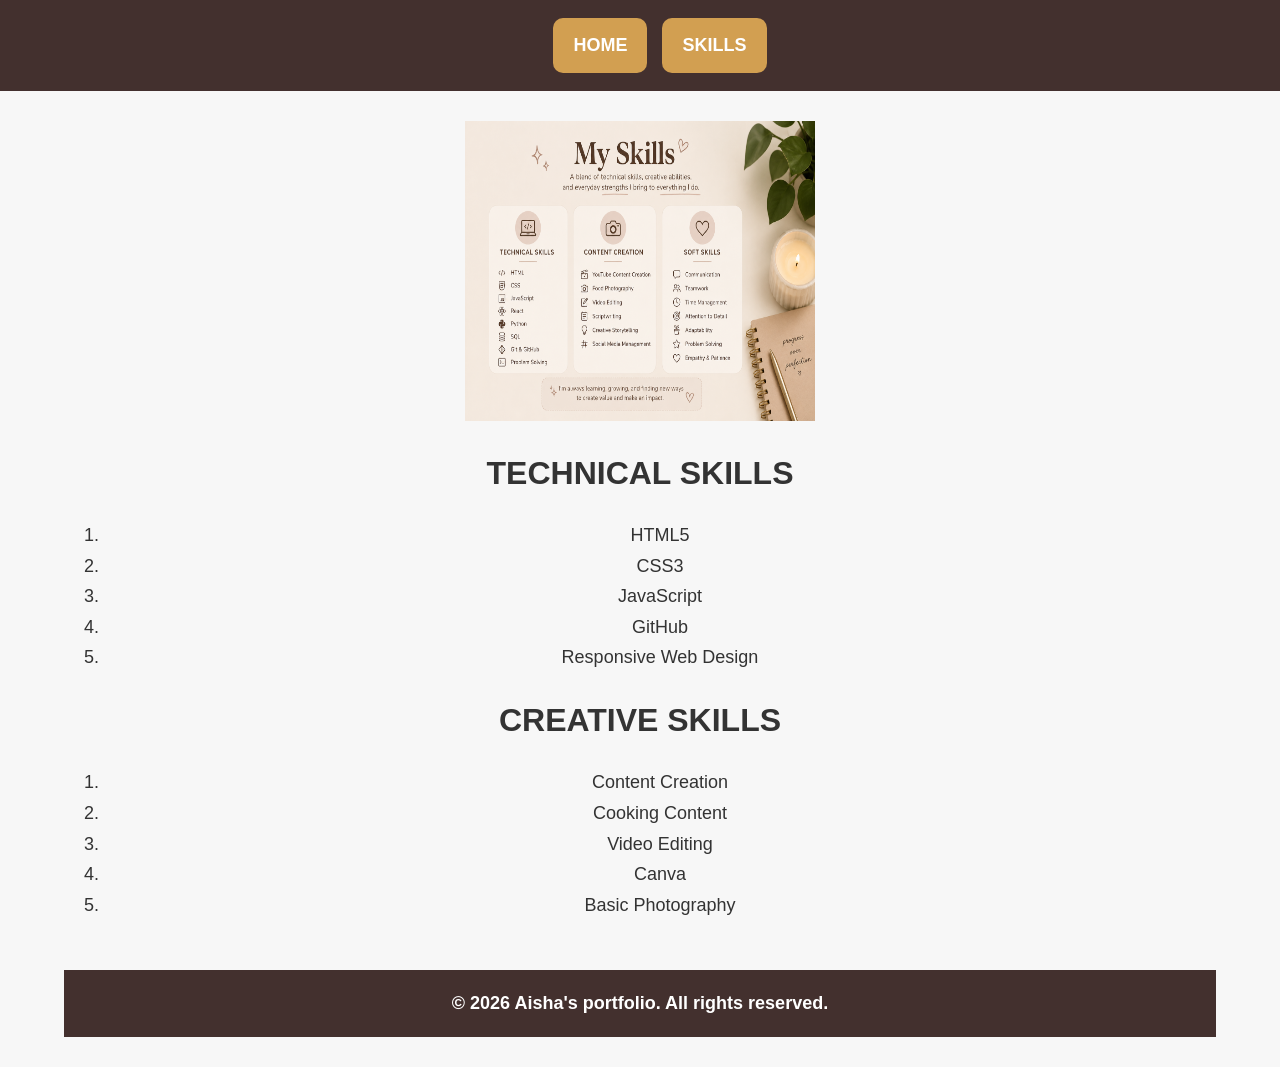
<file: skills.html>
<!DOCTYPE html>
<html lang="en">
<head>
    <meta charset="UTF-8">
    <meta name="viewport" content="width=device-width, initial-scale=1.0">
    <title>My Recipes</title>
    <link rel="stylesheet" href="style.css">
</head>
<body>

    <div class="hero">
        <header>
    <nav>
                <ul class="nav-links">
            <li><a href="index.html">HOME</a></li>
            <li><a href="skills.html">SKILLS</a></li>
        </ul>
            </nav>
</header>
<main>
    <div class="hero-banner">
        <img src="skills.png" alt="skills" width="350" height="300">
        
<h1>TECHNICAL SKILLS</h1>
<section>
<ol>
<li>HTML5</li>
<li>CSS3</li>
<li>JavaScript</li>
<li>GitHub</li>
<li>Responsive Web Design</li>
</ol>
</section>
<h1>CREATIVE SKILLS</h1>
<ol>
<li>Content Creation</li>
<li>Cooking Content</li>
<li>Video Editing</li>
<li>Canva</li>
<li>Basic Photography</li>
</ol>
</section>
<footer>© 2026 Aisha's portfolio. All rights reserved.</footer>
</file>
<file: style.css>
/* ===========================
   GENERAL
=========================== */

*{
    margin:0;
    padding:0;
    box-sizing:border-box;
}

body{
    font-family:Arial, Helvetica, sans-serif;
    background:#f7f7f7;
    color:#333;
    line-height:1.7;
}

/* ===========================
   HEADER
=========================== */

header{
    background:#43302E;
    padding:18px;
}

/* ===========================
   NAVIGATION
=========================== */

.nav-links{
    display:flex;
    justify-content:center;
    flex-wrap:wrap;
    list-style:none;
    gap:15px;
}

.nav-links li a{

    text-decoration:none;
    color:white;
    background:#D29F51;

    padding:12px 20px;

    border-radius:10px;

    font-weight:bold;

    transition:.4s;
}

.nav-links li a:hover{

    background:#43302E;

    color:#43302E;

    transform:translateY(-3px);
}

/* Current page */

.current a{

    background:#43302E !important;

    color:white;
}

/* ===========================
   HOME PAGE
=========================== */

.hero-banner{

    width:90%;

    margin:30px auto;

    text-align:center;
}

.banner-img{

    width:100%;

    border-radius:15px;

    box-shadow:0px 5px 20px rgba(0,0,0,.25);
}

.detail{

    margin-top:30px;
}

.detail h1{

    font-size:40px;

    margin-bottom:20px;
}

.detail h1 span{

    color:#43302E;

    font-weight:bold;
}

.home-para{

    font-size:20px;

    margin-bottom:20px;

    text-align:justify;
}

/* ===========================
   ABOUT PAGE
=========================== */

.about-banner{

    display:flex;

    justify-content:center;

    align-items:center;

    flex-direction:column;

    margin:40px auto;
}

.about-banner img{

    width:320px;

    max-width:90%;

    border:8px solid #43302E;

    border-radius:20px;

    padding:10px;

    background:white;

    box-shadow:0 0 25px rgba(0,0,0,.3);
}

.about-banner .detail{

    margin-top:25px;

    text-align:center;

    width:85%;
}

/* ===========================
   RECIPE PAGE
=========================== */

h1,h2{

    text-align:center;

    margin:20px;
}

p{

    margin:15px;

    font-size:18px;
}

ul,ol{

    margin-left:40px;

    font-size:18px;
}

img{

    display:block;

    margin:25px auto;
}
footer {
  width: 100%;
  box-sizing: border-box;
  display: block;
  clear: both; /* Prevents floating elements from breaking it */
}

/* ===========================
   FASHION GALLERY
=========================== */

.fashion-img{

    width:80%;

    display:block;

    margin:20px auto;

    border-radius:15px;

    border:6px solid #43302E;

    box-shadow:0 0 20px rgba(0,0,0,.25);
}

figcaption{

    text-align:center;

    font-weight:bold;

    color:black;

    margin-bottom:20px;
}
footer {
  width: 100%;
  box-sizing: border-box;
  display: block;
  clear: both; /* Prevents floating elements from breaking it */
}


/* ===========================
   FOOTER
=========================== */

footer{

    margin-top:50px;

    background:#43302E;

    color:white;

    text-align:center;

    padding:18px;

    font-size:18px;

    font-weight:bold;
}

/* ===========================
   MOBILE
=========================== */

@media(max-width:768px){

.nav-links{

flex-direction:row;

justify-content:center;

gap:10px;

}

.nav-links li a{

padding:10px 15px;

font-size:14px;

}

.detail h1{

font-size:30px;

}

.home-para{

font-size:18px;

}

}
/* Base navigation links (Default style - plain text) */
.nav-links a {
  text-decoration: none;
  color: #ffffff; /* White text */
  padding: 10px 20px;
  display: inline-block;
  font-weight: bold;
  border-radius: 15px; /* Keeps your nice rounded edges */
  transition: background-color 0.3s ease;
}

/* The active page indicator (Your beautiful coffee-brown background color) */
.nav-links a.current-page {
  background-color: #43302E; /* Dark coffee brown from your footer */
  color: #43302E;
}
/* ===========================
   MEDIA 
=========================== */
h3,h3{

    text-align:center;

    margin:20px;
}
video{
    display: block;
    margin: 20px auto;
    width: 300px;
    border: 3px solid #d4af37;
    border-radius: 10px;
    box-shadow: 0 4px 8px rgba(0,0,0,0.2);
}
video,
iframe{
    display: block;
    margin: 20px auto;
}
</file>
